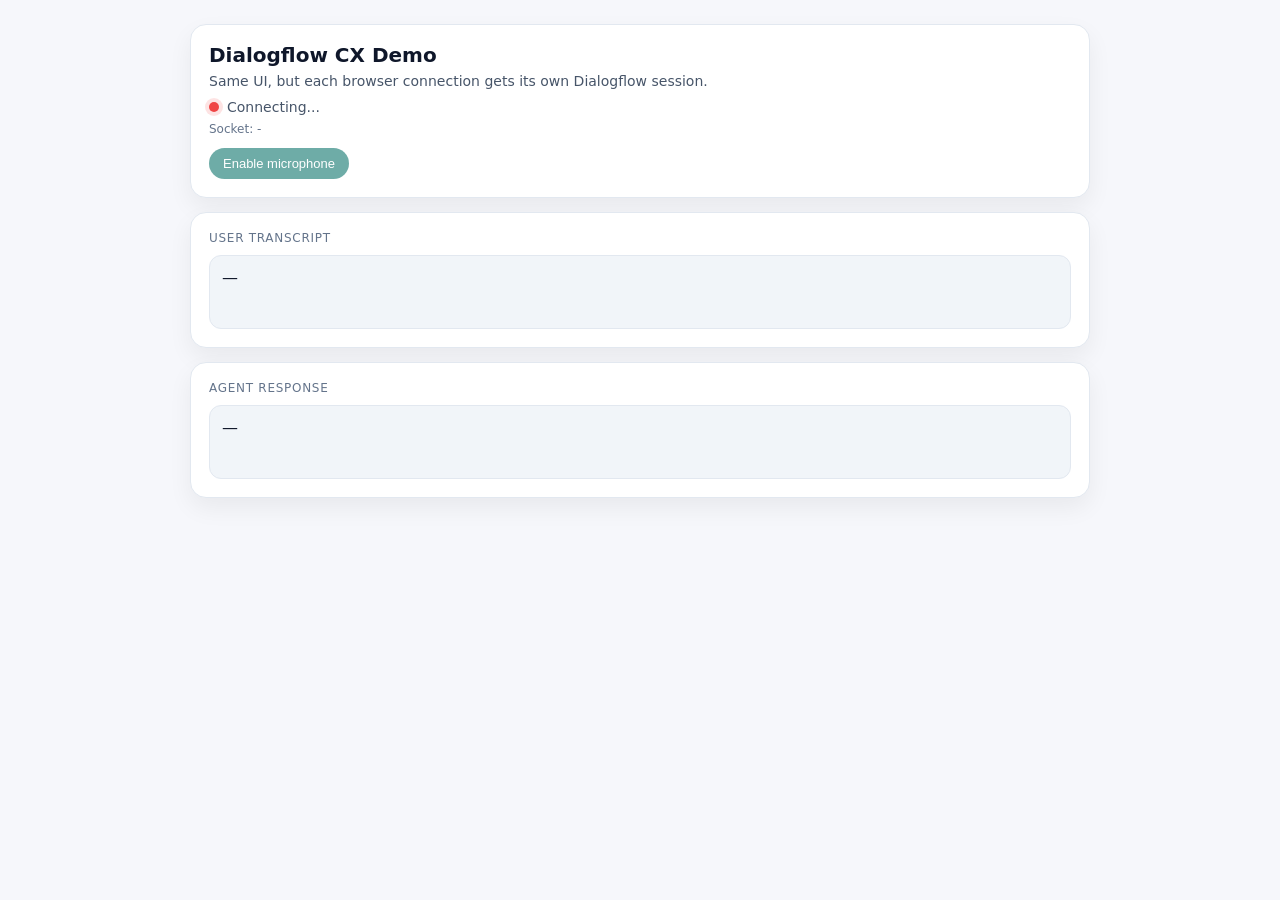
<file: demos/webserver/demo_multiuser_dialogflow/webfiles/index.html>
<!doctype html>
<html lang="en">
  <head>
    <meta charset="utf-8" />
    <meta name="viewport" content="width=device-width, initial-scale=1" />
    <title>Dialogflow CX Multi-user Demo</title>
    <style>
      :root { color-scheme: light; }
      body {
        font-family: system-ui, -apple-system, Segoe UI, Roboto, Arial, sans-serif;
        margin: 0;
        padding: 24px;
        background: #f6f7fb;
        color: #0f172a;
      }
      .wrap { max-width: 900px; margin: 0 auto; }
      .card {
        background: white;
        border: 1px solid #e2e8f0;
        border-radius: 16px;
        padding: 18px;
        box-shadow: 0 10px 25px rgba(2, 8, 23, 0.06);
        margin-bottom: 14px;
      }
      h1 { margin: 0 0 6px; font-size: 20px; }
      .muted { color: #475569; font-size: 14px; }
      .status {
        display: inline-flex;
        align-items: center;
        gap: 8px;
        font-size: 14px;
        color: #475569;
        margin-top: 10px;
      }
      .dot {
        width: 10px;
        height: 10px;
        border-radius: 999px;
        background: #ef4444;
        box-shadow: 0 0 0 4px rgba(239, 68, 68, 0.15);
      }
      .dot.ok {
        background: #22c55e;
        box-shadow: 0 0 0 4px rgba(34, 197, 94, 0.15);
      }
      .row { display: grid; gap: 10px; }
      .label { font-size: 12px; color: #64748b; text-transform: uppercase; letter-spacing: .06em; }
      .bubble {
        background: #f1f5f9;
        border: 1px solid #e2e8f0;
        border-radius: 12px;
        padding: 12px;
        min-height: 48px;
        white-space: pre-wrap;
        word-break: break-word;
      }
      .meta {
        margin-top: 6px;
        font-size: 12px;
        color: #64748b;
      }
      .controls {
        margin-top: 12px;
        display: flex;
        gap: 8px;
        align-items: center;
      }
      .btn {
        border-radius: 999px;
        border: none;
        padding: 8px 14px;
        font-size: 13px;
        font-weight: 500;
        cursor: pointer;
        display: inline-flex;
        align-items: center;
        gap: 6px;
      }
      .btn-mic {
        background: #0f766e;
        color: white;
      }
      .btn-mic.recording {
        background: #b91c1c;
      }
      .btn:disabled {
        opacity: 0.6;
        cursor: not-allowed;
      }
    </style>
  </head>
  <body>
    <div class="wrap">
      <div class="card">
        <h1>Dialogflow CX Demo</h1>
        <div class="muted">Same UI, but each browser connection gets its own Dialogflow session.</div>
        <div class="status">
          <span id="dot" class="dot"></span>
          <span id="connText">Connecting...</span>
        </div>
        <div id="meta" class="meta">Socket: -</div>
        <div class="controls">
          <button id="micButton" class="btn btn-mic" disabled>
            <span id="micLabel">Enable microphone</span>
          </button>
        </div>
      </div>

      <div class="card row">
        <div class="label">User transcript</div>
        <div id="transcript" class="bubble">—</div>
      </div>

      <div class="card row">
        <div class="label">Agent response</div>
        <div id="response" class="bubble">—</div>
      </div>
    </div>

    <script src="https://cdn.socket.io/4.7.5/socket.io.min.js" crossorigin="anonymous"></script>
    <script>
      const dot = document.getElementById("dot");
      const connText = document.getElementById("connText");
      const transcriptEl = document.getElementById("transcript");
      const responseEl = document.getElementById("response");
      const metaEl = document.getElementById("meta");
      const micButton = document.getElementById("micButton");
      const micLabel = document.getElementById("micLabel");

      let socketId = "";
      let audioContext = null;
      let mediaStream = null;
      let processor = null;
      let isRecording = false;

      function keyFor(base) {
        return socketId ? `${base}::${socketId}` : "";
      }

      function setConnected(isConnected) {
        dot.classList.toggle("ok", isConnected);
        connText.textContent = isConnected ? "Connected" : "Disconnected";
        micButton.disabled = !isConnected;
      }

      function setError(text) {
        dot.classList.remove("ok");
        connText.textContent = text;
      }

      function setTranscript(text) {
        transcriptEl.textContent = (text && String(text).trim()) ? String(text) : "—";
      }

      function setResponse(text) {
        responseEl.textContent = (text && String(text).trim()) ? String(text) : "—";
      }

      function handleWebInfo(payload) {
        if (!payload || typeof payload !== "object" || !payload.label || !socketId) return;
        if (payload.label === keyFor("user_transcript")) setTranscript(payload.message);
        if (payload.label === keyFor("agent_response")) setResponse(payload.message);
        if (payload.label === keyFor("turn_done") && isRecording) {
          stopRecording();
        }
      }

      function registerUser() {
        if (!socketId) return;
        socket.emit("sic/button_clicked", { type: "register_user", socket_id: socketId });
      }

      function unregisterUserKeepalive() {
        if (!socketId) return;
        fetch("/api/buttonClick", {
          method: "POST",
          headers: { "Content-Type": "application/json" },
          body: JSON.stringify({ type: "unregister_user", socket_id: socketId }),
          keepalive: true,
        }).catch(() => {});
      }

      function floatTo16BitPCM(float32Array) {
        const buffer = new ArrayBuffer(float32Array.length * 2);
        const view = new DataView(buffer);
        for (let i = 0; i < float32Array.length; i++) {
          let s = Math.max(-1, Math.min(1, float32Array[i]));
          view.setInt16(i * 2, s < 0 ? s * 0x8000 : s * 0x7fff, true);
        }
        return new Uint8Array(buffer);
      }

      async function startRecording() {
        if (!socketId || isRecording) return;
        socket.emit("sic/button_clicked", { type: "start_audio", socket_id: socketId });
        try {
          mediaStream = await navigator.mediaDevices.getUserMedia({ audio: true });
        } catch (err) {
          setError("Mic permission denied");
          return;
        }

        audioContext = new (window.AudioContext || window.webkitAudioContext)({
          sampleRate: 44100,
        });

        const source = audioContext.createMediaStreamSource(mediaStream);
        processor = audioContext.createScriptProcessor(4096, 1, 1);
        processor.onaudioprocess = (event) => {
          if (!isRecording) return;
          const input = event.inputBuffer.getChannelData(0);
          const pcm16 = floatTo16BitPCM(input);
          // Send as an array of bytes; backend will reassemble to bytes.
          socket.emit("sic/button_clicked", {
            type: "audio_chunk",
            socket_id: socketId,
            sample_rate: audioContext.sampleRate,
            audio: Array.from(pcm16),
          });
        };

        source.connect(processor);
        processor.connect(audioContext.destination);
        isRecording = true;
        connText.textContent = "Recording…";
        micButton.classList.add("recording");
        micLabel.textContent = "Stop microphone";
      }

      function stopRecording() {
        if (!isRecording) return;
        isRecording = false;

        if (processor) {
          try { processor.disconnect(); } catch (_) {}
          processor = null;
        }
        if (audioContext) {
          try { audioContext.close(); } catch (_) {}
          audioContext = null;
        }
        if (mediaStream) {
          mediaStream.getTracks().forEach((t) => t.stop());
          mediaStream = null;
        }

        if (socketId) {
          socket.emit("sic/button_clicked", { type: "stop_audio", socket_id: socketId });
        }
        connText.textContent = "Connected";
        micButton.classList.remove("recording");
        micLabel.textContent = "Start microphone";
      }

      const socket = io();
      socket.on("connect", () => {
        socketId = socket.id || "";
        metaEl.textContent = `Socket: ${socketId || "-"}`;
        setConnected(true);
        setTranscript("—");
        setResponse("(listening...)");
        registerUser();
      });
      socket.on("disconnect", () => setConnected(false));
      socket.on("connect_error", (err) => {
        const msg = (err && err.message) ? err.message : String(err || "connect_error");
        setError("Socket.IO connect_error: " + msg);
      });
      setConnected(false);

      socket.on("sic/webinfo", handleWebInfo);
      socket.on("sic/state", (p) => {
        if (!p || typeof p !== "object" || !p.webinfo || !socketId) return;
        const transcript = p.webinfo[keyFor("user_transcript")];
        const response = p.webinfo[keyFor("agent_response")];
        if (transcript != null) setTranscript(transcript);
        if (response != null) setResponse(response);
      });

      window.addEventListener("beforeunload", unregisterUserKeepalive);

      micButton.addEventListener("click", () => {
        if (!socketId) return;
        if (!isRecording) {
          startRecording();
        } else {
          stopRecording();
        }
      });
    </script>
  </body>
</html>
</file>
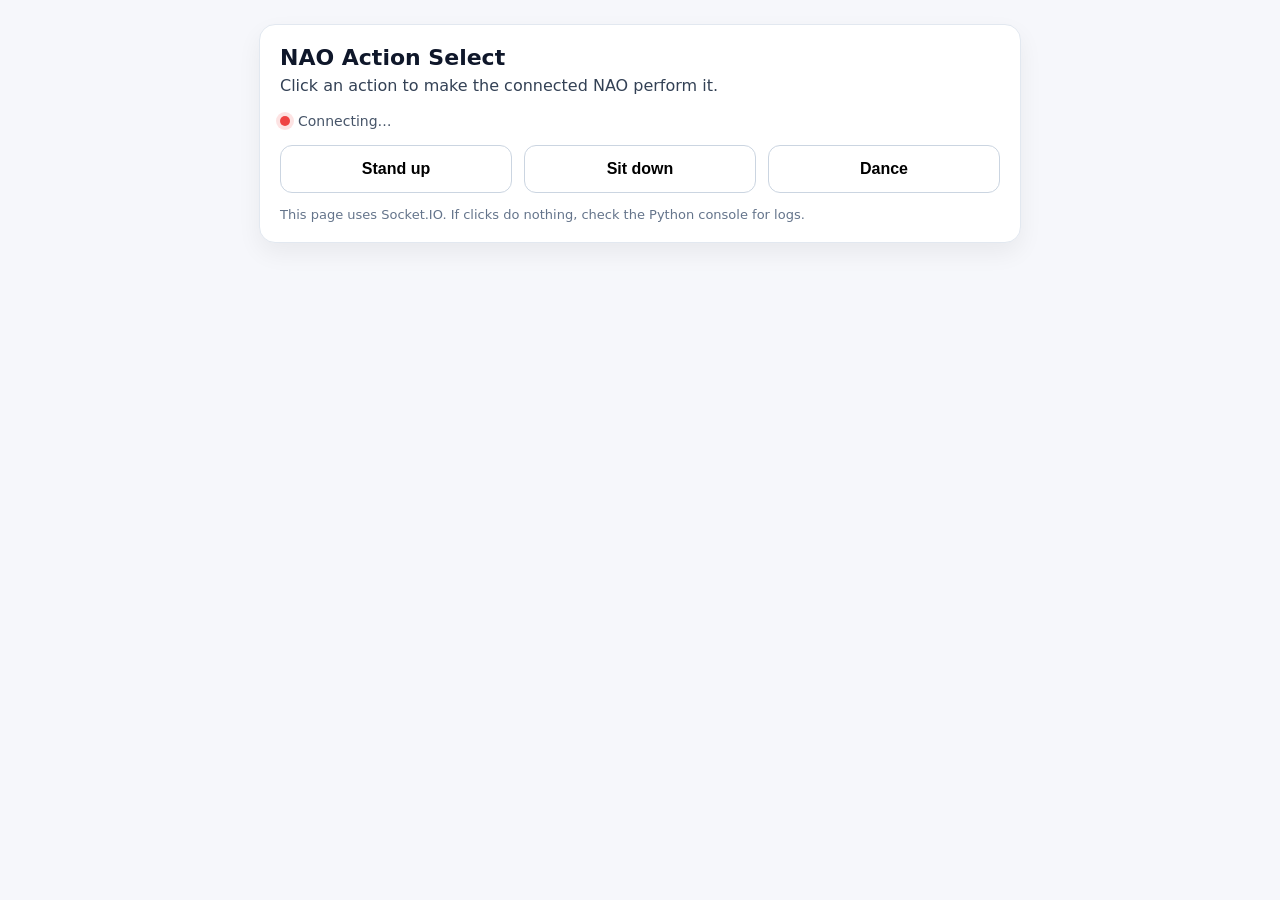
<file: demos/webserver/demo_nao_action_select/webfiles/index.html>
<!doctype html>
<html lang="en">
  <head>
    <!--
      NAO Action Select control panel.

      This UI sends simple "stand", "sit", "dance" commands over Socket.IO
      (`sic/button_clicked` events). The Python `NaoActionSelectDemo` receives
      those events and triggers the corresponding NAO motions.
    -->
    <meta charset="utf-8" />
    <meta name="viewport" content="width=device-width, initial-scale=1" />
    <title>NAO Action Select</title>
    <style>
      :root { color-scheme: light; }
      body {
        font-family: system-ui, -apple-system, Segoe UI, Roboto, Arial, sans-serif;
        margin: 0;
        padding: 24px;
        background: #f6f7fb;
        color: #0f172a;
      }
      .card {
        max-width: 720px;
        margin: 0 auto;
        background: white;
        border: 1px solid #e2e8f0;
        border-radius: 16px;
        padding: 20px;
        box-shadow: 0 10px 25px rgba(2, 8, 23, 0.06);
      }
      h1 { margin: 0 0 6px; font-size: 22px; }
      p { margin: 0 0 16px; color: #334155; }
      .status {
        display: inline-flex;
        align-items: center;
        gap: 8px;
        font-size: 14px;
        color: #475569;
        margin-bottom: 16px;
      }
      .dot {
        width: 10px;
        height: 10px;
        border-radius: 999px;
        background: #ef4444;
        box-shadow: 0 0 0 4px rgba(239, 68, 68, 0.15);
      }
      .dot.ok {
        background: #22c55e;
        box-shadow: 0 0 0 4px rgba(34, 197, 94, 0.15);
      }
      .grid {
        display: grid;
        grid-template-columns: repeat(3, minmax(0, 1fr));
        gap: 12px;
      }
      button {
        appearance: none;
        border: 1px solid #cbd5e1;
        border-radius: 12px;
        padding: 14px 12px;
        background: #ffffff;
        cursor: pointer;
        font-size: 16px;
        font-weight: 600;
        transition: transform 0.05s ease, box-shadow 0.15s ease, border-color 0.15s ease;
      }
      button:hover { border-color: #94a3b8; box-shadow: 0 10px 20px rgba(2, 8, 23, 0.08); }
      button:active { transform: translateY(1px); }
      button:disabled { opacity: 0.55; cursor: not-allowed; box-shadow: none; }
      .hint { margin-top: 14px; font-size: 13px; color: #64748b; }
      @media (max-width: 520px) { .grid { grid-template-columns: 1fr; } }
    </style>
  </head>
  <body>
    <div class="card">
      <h1>NAO Action Select</h1>
      <p>Click an action to make the connected NAO perform it.</p>
      <div class="status">
        <span id="dot" class="dot"></span>
        <span id="statusText">Connecting…</span>
      </div>

      <div class="grid">
        <button id="btn-stand" data-action="stand">Stand up</button>
        <button id="btn-sit" data-action="sit">Sit down</button>
        <button id="btn-dance" data-action="dance">Dance</button>
      </div>

      <div class="hint">
        This page uses Socket.IO. If clicks do nothing, check the Python console for logs.
      </div>
    </div>

    <script src="https://cdn.socket.io/4.7.5/socket.io.min.js" crossorigin="anonymous"></script>
    <script>
      const dot = document.getElementById("dot");
      const statusText = document.getElementById("statusText");
      const buttons = Array.from(document.querySelectorAll("button[data-action]"));

      function setConnected(isConnected) {
        dot.classList.toggle("ok", isConnected);
        statusText.textContent = isConnected ? "Connected" : "Disconnected";
        buttons.forEach(b => b.disabled = !isConnected);
      }

      const socket = io();
      socket.on("connect", () => setConnected(true));
      socket.on("disconnect", () => setConnected(false));
      setConnected(false);

      buttons.forEach((btn) => {
        btn.addEventListener("click", () => {
          const action = btn.dataset.action;
          socket.emit("sic/button_clicked", { action });
        });
      });
    </script>
  </body>
</html>
</file>
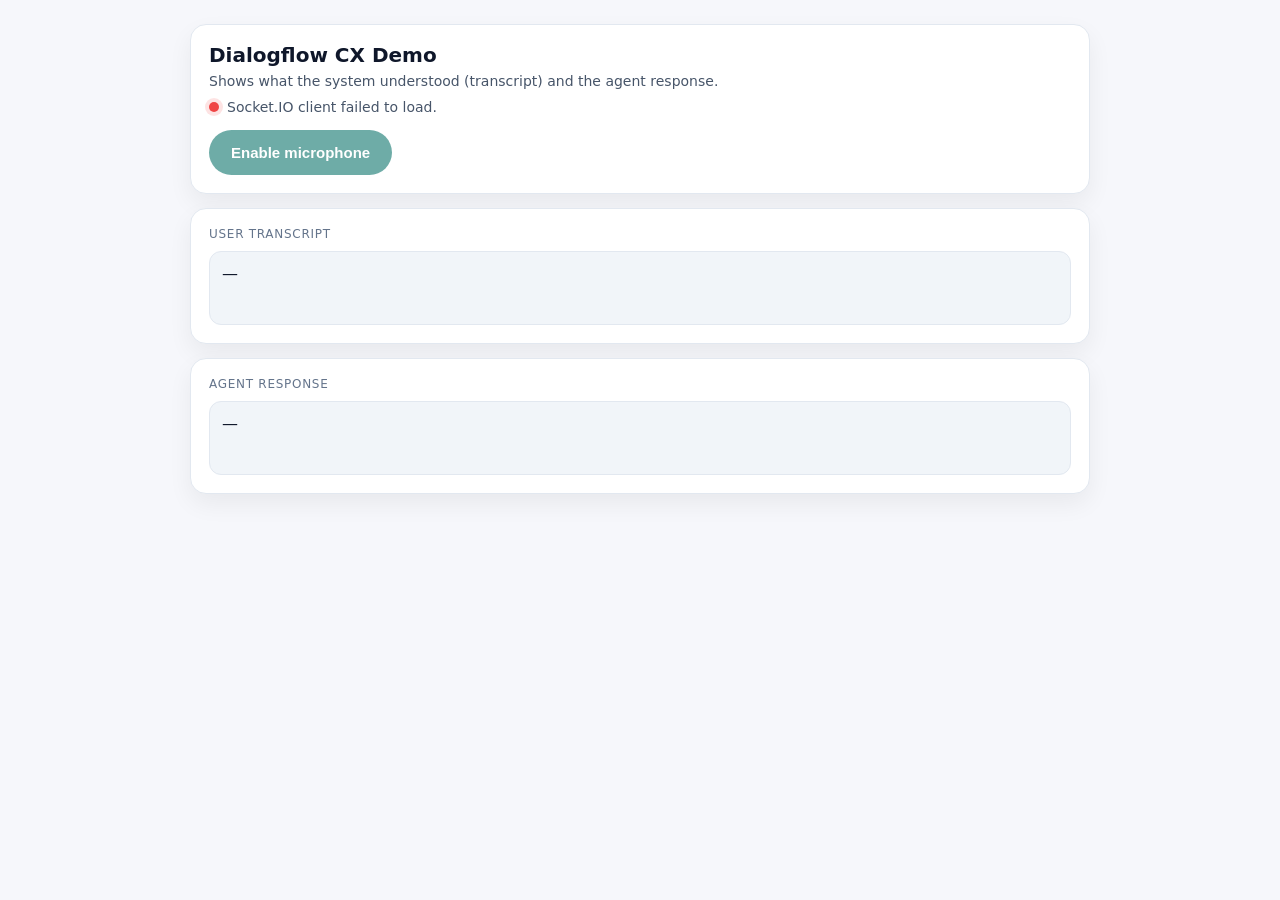
<file: demos/webserver/demo_simple_dialogflow/webfiles/index.html>
<!doctype html>
<html lang="en">
  <head>
    <!--
      Dialogflow CX single-user web demo.

      This page connects to the SIC webserver via Socket.IO, streams microphone
      audio to the backend, and visualises both the recognised transcript and
      the agent's reply. The Python `DialogflowCXWebDemo` application is
      responsible for running the Dialogflow turn-taking logic.
    -->
    <meta charset="utf-8" />
    <meta name="viewport" content="width=device-width, initial-scale=1" />
    <title>Dialogflow CX Demo</title>
    <style>
      :root { color-scheme: light; }
      body {
        font-family: system-ui, -apple-system, Segoe UI, Roboto, Arial, sans-serif;
        margin: 0;
        padding: 24px;
        background: #f6f7fb;
        color: #0f172a;
      }
      .wrap { max-width: 900px; margin: 0 auto; }
      .card {
        background: white;
        border: 1px solid #e2e8f0;
        border-radius: 16px;
        padding: 18px;
        box-shadow: 0 10px 25px rgba(2, 8, 23, 0.06);
        margin-bottom: 14px;
      }
      h1 { margin: 0 0 6px; font-size: 20px; }
      .muted { color: #475569; font-size: 14px; }
      .status {
        display: inline-flex;
        align-items: center;
        gap: 8px;
        font-size: 14px;
        color: #475569;
        margin-top: 10px;
      }
      .dot {
        width: 10px;
        height: 10px;
        border-radius: 999px;
        background: #ef4444;
        box-shadow: 0 0 0 4px rgba(239, 68, 68, 0.15);
      }
      .dot.ok {
        background: #22c55e;
        box-shadow: 0 0 0 4px rgba(34, 197, 94, 0.15);
      }
      .row { display: grid; gap: 10px; }
      .label { font-size: 12px; color: #64748b; text-transform: uppercase; letter-spacing: .06em; }
      .bubble {
        background: #f1f5f9;
        border: 1px solid #e2e8f0;
        border-radius: 12px;
        padding: 12px;
        min-height: 48px;
        white-space: pre-wrap;
        word-break: break-word;
      }
      .controls {
        margin-top: 14px;
        display: flex;
        align-items: center;
      }
      .btn {
        border-radius: 999px;
        border: none;
        padding: 14px 22px;
        font-size: 15px;
        font-weight: 600;
        cursor: pointer;
        display: inline-flex;
        align-items: center;
        gap: 8px;
      }
      .btn-mic {
        background: #0f766e;
        color: #ffffff;
      }
      .btn-mic.recording {
        background: #b91c1c;
        transform: translateY(1px);
      }
      .btn:disabled {
        opacity: 0.6;
        cursor: not-allowed;
      }
    </style>
  </head>
  <body>
    <div class="wrap">
      <div class="card">
        <h1>Dialogflow CX Demo</h1>
        <div class="muted">Shows what the system understood (transcript) and the agent response.</div>
        <div class="status">
          <span id="dot" class="dot"></span>
          <span id="connText">Connecting…</span>
        </div>
        <div class="controls">
          <button id="micButton" class="btn btn-mic" disabled>
            <span id="micLabel">Enable microphone</span>
          </button>
        </div>
      </div>

      <div class="card row">
        <div class="label">User transcript</div>
        <div id="transcript" class="bubble">—</div>
      </div>

      <div class="card row">
        <div class="label">Agent response</div>
        <div id="response" class="bubble">—</div>
      </div>
    </div>

    <script src="https://cdn.socket.io/4.7.5/socket.io.min.js" crossorigin="anonymous"></script>
    <script>
      const dot = document.getElementById("dot");
      const connText = document.getElementById("connText");
      const transcriptEl = document.getElementById("transcript");
      const responseEl = document.getElementById("response");
      const micButton = document.getElementById("micButton");
      const micLabel = document.getElementById("micLabel");

      let audioContext = null;
      let mediaStream = null;
      let processor = null;
      let isRecording = false;

      function setConnected(isConnected) {
        dot.classList.toggle("ok", isConnected);
        connText.textContent = isConnected ? "Connected" : "Disconnected";
        micButton.disabled = !isConnected;
      }

      function setError(text) {
        dot.classList.remove("ok");
        connText.textContent = text;
      }

      function setTranscript(text) {
        transcriptEl.textContent = (text && String(text).trim()) ? String(text) : "—";
      }

      function setResponse(text) {
        responseEl.textContent = (text && String(text).trim()) ? String(text) : "—";
      }

      function floatTo16BitPCM(float32Array) {
        const buffer = new ArrayBuffer(float32Array.length * 2);
        const view = new DataView(buffer);
        for (let i = 0; i < float32Array.length; i++) {
          let s = Math.max(-1, Math.min(1, float32Array[i]));
          view.setInt16(i * 2, s < 0 ? s * 0x8000 : s * 0x7fff, true);
        }
        return new Uint8Array(buffer);
      }

      async function startRecording(socket) {
        if (isRecording) return;
        socket.emit("sic/button_clicked", { type: "start_audio" });
        try {
          mediaStream = await navigator.mediaDevices.getUserMedia({ audio: true });
        } catch (err) {
          setError("Mic permission denied");
          return;
        }

        audioContext = new (window.AudioContext || window.webkitAudioContext)({
          sampleRate: 44100,
        });

        const source = audioContext.createMediaStreamSource(mediaStream);
        processor = audioContext.createScriptProcessor(4096, 1, 1);
        processor.onaudioprocess = (event) => {
          if (!isRecording) return;
          const input = event.inputBuffer.getChannelData(0);
          const pcm16 = floatTo16BitPCM(input);
          socket.emit("sic/button_clicked", {
            type: "audio_chunk",
            sample_rate: audioContext.sampleRate,
            audio: Array.from(pcm16),
          });
        };

        source.connect(processor);
        processor.connect(audioContext.destination);
        isRecording = true;
        connText.textContent = "Recording…";
        micButton.classList.add("recording");
        micLabel.textContent = "Stop microphone";
      }

      function stopRecording(socket) {
        if (!isRecording) return;
        isRecording = false;

        if (processor) {
          try { processor.disconnect(); } catch (_) {}
          processor = null;
        }
        if (audioContext) {
          try { audioContext.close(); } catch (_) {}
          audioContext = null;
        }
        if (mediaStream) {
          mediaStream.getTracks().forEach((t) => t.stop());
          mediaStream = null;
        }

        socket.emit("sic/button_clicked", { type: "stop_audio" });
        connText.textContent = "Connected";
        micButton.classList.remove("recording");
        micLabel.textContent = "Start microphone";
      }

      function startSocket() {
        if (typeof window.io !== "function") {
          setError("Socket.IO client failed to load.");
          return;
        }

        const socket = io();
        socket.on("connect", () => setConnected(true));
        socket.on("disconnect", () => setConnected(false));
        socket.on("connect_error", (err) => {
          const msg = (err && err.message) ? err.message : String(err || "connect_error");
          setError("Socket.IO connect_error: " + msg);
        });
        setConnected(false);

        socket.on("sic/state", (p) => {
          if (!p || typeof p !== "object") return;
          if (p.transcript != null) setTranscript(p.transcript);
          if (p.webinfo && typeof p.webinfo === "object") {
            if (p.webinfo.agent_response != null) setResponse(p.webinfo.agent_response);
          }
        });

        socket.on("sic/transcript", (p) => {
          if (p && typeof p === "object" && "transcript" in p) setTranscript(p.transcript);
        });

        socket.on("sic/webinfo", (p) => {
          if (!p || typeof p !== "object") return;
          if (p.label === "agent_response") setResponse(p.message);
          if (p.label === "turn_done" && isRecording) {
            stopRecording(socket);
          }
        });

        micButton.addEventListener("click", () => {
          if (!isRecording) {
            startRecording(socket);
          } else {
            stopRecording(socket);
          }
        });
      }

      window.addEventListener("load", () => {
        startSocket();
        // If connect never happens and no error fired, show a hint.
        setTimeout(() => {
          if (connText.textContent === "Connecting…") {
            setError("Still connecting… (check browser console + server Engine.IO logs)");
          }
        }, 2500);
      });
    </script>
  </body>
</html>
</file>
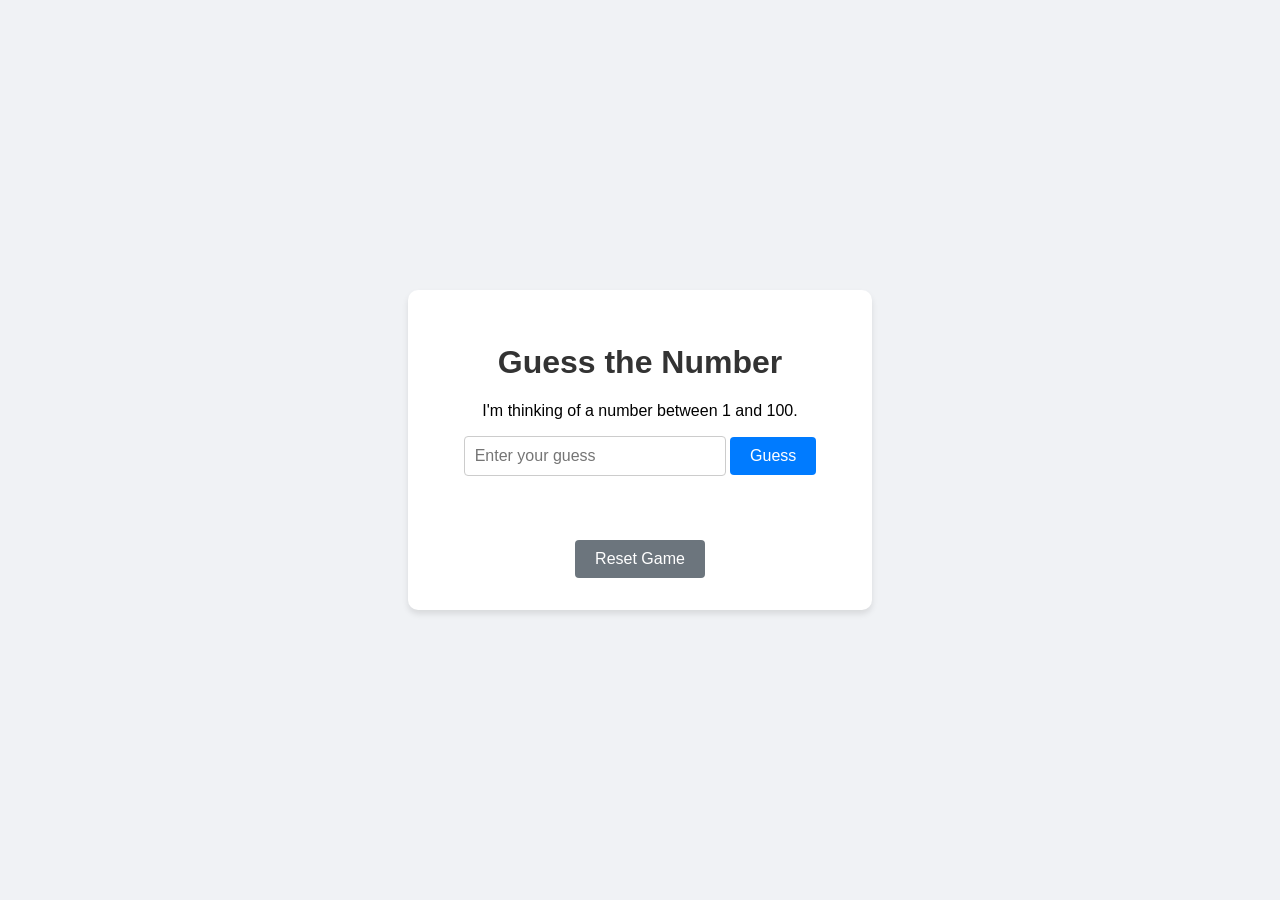
<file: demos/webserver/demo_simple_webgame/webfiles/index.html>
<!DOCTYPE html>
<html lang="en">
<head>
    <!--
      "Guess the Number" desktop web game.

      This file contains all game logic in vanilla HTML/JS/CSS. The Python
      `WebserverDemo` simply serves this file via the SIC webserver and opens
      it in the default browser.
    -->
    <meta charset="UTF-8">
    <meta name="viewport" content="width=device-width, initial-scale=1.0">
    <title>Guess the Number Game</title>
    <style>
        body {
            font-family: 'Arial', sans-serif;
            display: flex;
            justify-content: center;
            align-items: center;
            height: 100vh;
            background-color: #f0f2f5;
            margin: 0;
        }
        .container {
            background-color: white;
            padding: 2rem;
            border-radius: 10px;
            box-shadow: 0 4px 6px rgba(0, 0, 0, 0.1);
            text-align: center;
            max-width: 400px;
            width: 100%;
        }
        h1 { color: #333; }
        input[type="number"] {
            padding: 10px;
            font-size: 16px;
            width: 60%;
            margin-bottom: 10px;
            border: 1px solid #ccc;
            border-radius: 4px;
        }
        button {
            padding: 10px 20px;
            font-size: 16px;
            background-color: #007bff;
            color: white;
            border: none;
            border-radius: 4px;
            cursor: pointer;
            transition: background-color 0.3s;
        }
        button:hover { background-color: #0056b3; }
        .message { margin-top: 20px; font-weight: bold; min-height: 24px; }
        .success { color: green; }
        .error { color: red; }
        .hint { color: orange; }
    </style>
</head>
<body>

<div class="container">
    <h1>Guess the Number</h1>
    <p>I'm thinking of a number between 1 and 100.</p>
    
    <input type="number" id="guessInput" placeholder="Enter your guess" min="1" max="100">
    <button onclick="checkGuess()">Guess</button>
    
    <div id="message" class="message"></div>
    <button onclick="resetGame()" style="margin-top: 10px; background-color: #6c757d;">Reset Game</button>
</div>

<script>
    let randomNumber = Math.floor(Math.random() * 100) + 1;
    let attempts = 0;

    function checkGuess() {
        const userGuess = Number(document.getElementById('guessInput').value);
        const messageEl = document.getElementById('message');
        attempts++;

        if (!userGuess) {
            messageEl.textContent = "Please enter a number!";
            messageEl.className = "message error";
            return;
        }

        if (userGuess === randomNumber) {
            messageEl.textContent = `🎉 Correct! You won in ${attempts} attempts!`;
            messageEl.className = "message success";
        } else if (userGuess > randomNumber) {
            messageEl.textContent = "📉 Too high! Try again.";
            messageEl.className = "message hint";
        } else {
            messageEl.textContent = "📈 Too low! Try again.";
            messageEl.className = "message hint";
        }
    }

    function resetGame() {
        randomNumber = Math.floor(Math.random() * 100) + 1;
        attempts = 0;
        document.getElementById('guessInput').value = '';
        document.getElementById('message').textContent = '';
        document.getElementById('message').className = 'message';
    }
</script>

</body>
</html>
</file>
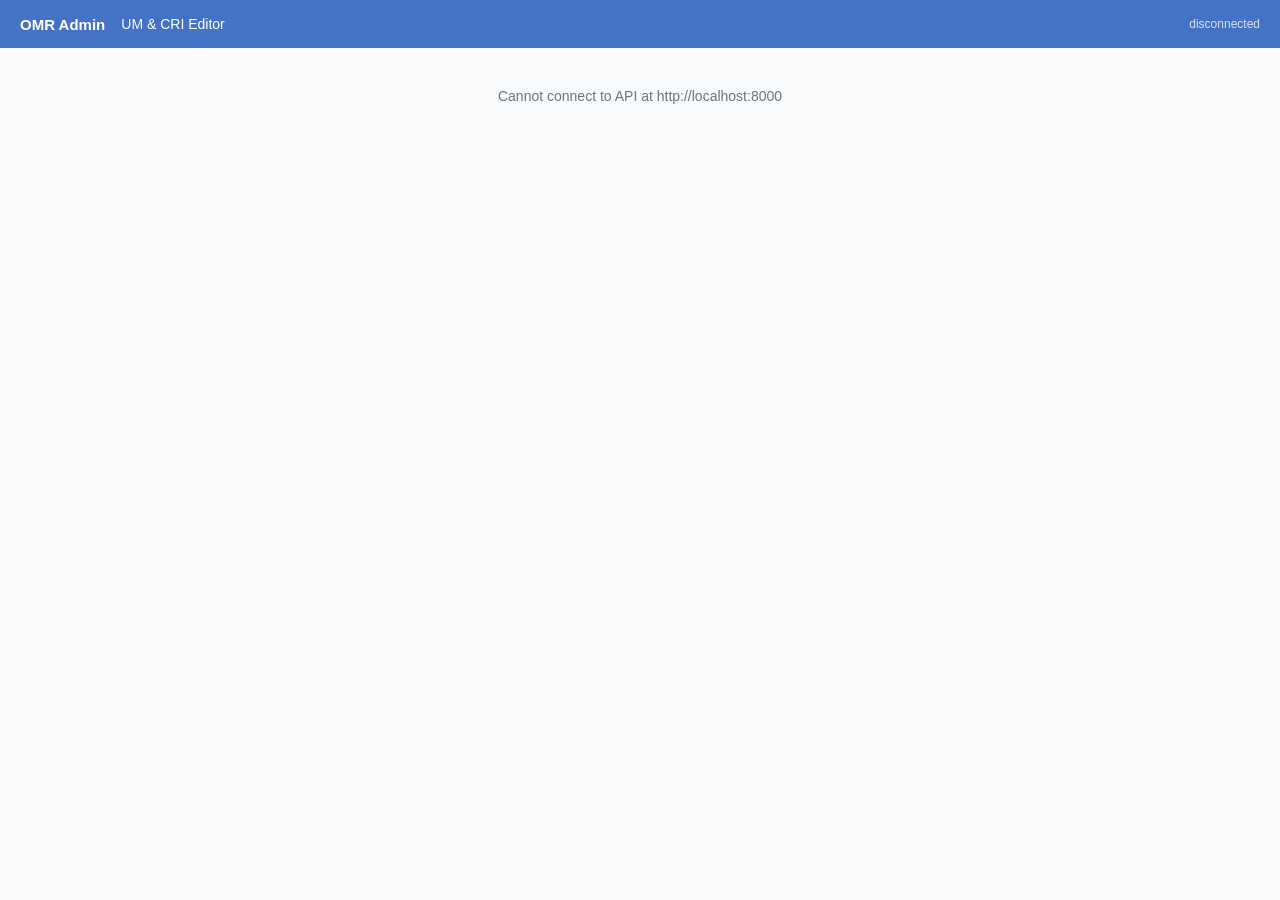
<file: OM_Ontology_Database/admin.html>
<!DOCTYPE html>
<html lang="en">
<head>
<meta charset="UTF-8">
<meta name="viewport" content="width=device-width, initial-scale=1.0">
<title>OMR Admin — UM & CRI Editor</title>
<style>
  :root {
    --bg:#f8f9fa; --surface:#fff; --border:#dee2e6; --text:#212529;
    --muted:#6c757d; --accent:#4472c4; --red:#c0504d; --green:#9bbb59;
    --amber:#f0ad4e; --hover:#e9ecef; --radius:6px;
    --shadow:0 1px 3px rgba(0,0,0,.08);
  }
  *{box-sizing:border-box;margin:0;padding:0}
  body{font-family:-apple-system,'Segoe UI',Arial,sans-serif;background:var(--bg);color:var(--text);font-size:14px}

  /* Topbar */
  .topbar{background:var(--accent);color:#fff;display:flex;align-items:center;padding:0 20px;height:48px;gap:16px}
  .topbar h1{font-size:15px;font-weight:600}
  .topbar .status{margin-left:auto;font-size:12px;opacity:.8}

  /* Landing */
  .landing{max-width:500px;margin:80px auto;text-align:center}
  .landing h2{margin-bottom:24px;font-size:20px}
  .landing select,.landing input{padding:10px 14px;font-size:14px;border:1px solid var(--border);border-radius:var(--radius);width:100%;margin-bottom:12px}
  .landing .btn-group{display:flex;gap:12px;margin-top:16px}
  .landing .btn-group .btn{flex:1;padding:14px;font-size:14px}

  /* Layout */
  .app-layout{display:grid;grid-template-columns:200px 1fr;height:calc(100vh - 48px)}
  .sidebar{background:var(--surface);border-right:1px solid var(--border);overflow-y:auto;padding:8px 0}
  .sidebar .item{padding:8px 14px;cursor:pointer;font-size:13px;border-left:3px solid transparent}
  .sidebar .item:hover{background:var(--hover)}
  .sidebar .item.active{border-left-color:var(--accent);background:#e8f0fe;font-weight:600}
  .sidebar .section-hd{padding:10px 14px 4px;font-size:11px;color:var(--muted);text-transform:uppercase;letter-spacing:.5px}
  .main-panel{overflow-y:auto;padding:20px}

  /* Provenance bar */
  .prov-bar{display:flex;gap:12px;align-items:center;margin-bottom:16px;padding:10px 14px;background:#f0f4f8;border-radius:var(--radius);border:1px solid var(--border)}
  .prov-bar label{font-size:12px;color:var(--muted);font-weight:500}
  .prov-bar input{padding:4px 8px;border:1px solid var(--border);border-radius:4px;font-size:13px;width:180px}

  /* Tabs */
  .tabs{display:flex;gap:0;border-bottom:2px solid var(--border);margin-bottom:16px}
  .tab{padding:8px 18px;cursor:pointer;font-size:13px;font-weight:500;color:var(--muted);border-bottom:2px solid transparent;margin-bottom:-2px}
  .tab:hover{color:var(--text)} .tab.active{border-bottom-color:var(--accent);color:var(--accent)}
  .tab-content{display:none} .tab-content.active{display:block}

  /* Table */
  table{width:100%;border-collapse:collapse;background:var(--surface);border-radius:var(--radius);overflow:hidden;box-shadow:var(--shadow);margin-bottom:16px}
  th{background:#f5f6f8;text-align:left;padding:8px 12px;font-size:11px;color:var(--muted);text-transform:uppercase;letter-spacing:.5px;border-bottom:1px solid var(--border)}
  td{padding:6px 12px;border-bottom:1px solid #f0f0f0;vertical-align:top}
  tr:hover td{background:#fafbfc}
  .field-name{font-weight:500;font-size:13px;min-width:140px}
  .field-cat{font-size:11px;color:var(--muted)}
  .section-label{font-size:11px;color:var(--muted);text-transform:uppercase;letter-spacing:1px;padding:12px 0 4px;border-bottom:1px solid var(--border);margin-top:12px}

  /* Inline edit */
  .val-input{padding:4px 8px;border:1px solid var(--border);border-radius:4px;font-size:13px;width:100%}
  .val-input:focus{outline:none;border-color:var(--accent);box-shadow:0 0 0 2px rgba(68,114,196,.15)}

  /* Node tags */
  .node-values{display:flex;flex-wrap:wrap;gap:6px;margin-bottom:6px}
  .node-tag{display:inline-flex;align-items:center;gap:4px;background:#e8f0fe;padding:3px 10px;border-radius:12px;font-size:12px}
  .node-tag .extra{color:var(--muted);font-style:italic}
  .node-tag .rm{cursor:pointer;color:var(--red);font-weight:bold;margin-left:2px;font-size:14px}
  .node-tag .rm:hover{color:#8b0000}

  /* Pet add */
  .add-row{display:flex;gap:6px;align-items:center}
  .add-row input{padding:4px 8px;border:1px solid var(--border);border-radius:4px;font-size:13px}
  .add-row input.main-val{flex:2} .add-row input.extra-val{flex:2}

  /* Buttons */
  .btn{padding:6px 14px;border:none;border-radius:var(--radius);font-size:12px;cursor:pointer;font-weight:500}
  .btn-primary{background:var(--accent);color:#fff} .btn-primary:hover{background:#3a63aa}
  .btn-danger{background:var(--red);color:#fff} .btn-danger:hover{background:#a33f3d}
  .btn-outline{background:transparent;border:1px solid var(--border);color:var(--text)} .btn-outline:hover{background:var(--hover)}
  .btn-sm{padding:3px 8px;font-size:11px}
  .btn-green{background:var(--green);color:#fff}

  /* Utterance */
  .utt-text{width:100%;min-height:55px;padding:8px;border:1px solid var(--border);border-radius:var(--radius);font-family:inherit;font-size:13px;resize:vertical}
  .utt-text:focus{outline:none;border-color:var(--accent)}

  /* Mistake row */
  .mistake-val{padding:4px 8px;border:1px solid var(--border);border-radius:4px;font-size:13px;width:160px}

  /* Toast */
  .toast{position:fixed;bottom:20px;right:20px;padding:10px 20px;border-radius:var(--radius);color:#fff;font-size:13px;z-index:1000;animation:fadeIn .2s}
  .toast.ok{background:var(--green)} .toast.err{background:var(--red)}
  @keyframes fadeIn{from{opacity:0;transform:translateY(10px)}}

  /* History */
  .history-table td{font-size:13px}
  .history-table .old{color:var(--red);text-decoration:line-through}
  .history-table .new{color:var(--green);font-weight:500}
  .history-table .meta{color:var(--muted);font-size:12px}

  .empty{text-align:center;padding:40px;color:var(--muted)}
  .back-btn{margin-bottom:16px;cursor:pointer;color:var(--accent);font-size:13px}
  .back-btn:hover{text-decoration:underline}
</style>
</head>
<body>

<div class="topbar">
  <h1>OMR Admin</h1>
  <span>UM & CRI Editor</span>
  <span class="status" id="apiStatus">connecting...</span>
</div>

<div id="app"></div>

<script>
const API = 'http://localhost:8000';
let schema = null;

// ── Helpers ──────────────────────────────────────────────────────────────
async function api(method, path, body) {
  const opts = { method, headers: {'Content-Type':'application/json'} };
  if (body) opts.body = JSON.stringify(body);
  const r = await fetch(API + path, opts);
  if (!r.ok) throw new Error(`${r.status}: ${(await r.text()).slice(0,200)}`);
  return r.json();
}
function toast(msg, ok=true) {
  const el = document.createElement('div');
  el.className = `toast ${ok?'ok':'err'}`;
  el.textContent = msg;
  document.body.appendChild(el);
  setTimeout(()=>el.remove(), 3000);
}
function esc(s) { return String(s).replace(/&/g,'&amp;').replace(/</g,'&lt;').replace(/>/g,'&gt;').replace(/"/g,'&quot;'); }
function getSource() { return document.getElementById('srcInput')?.value || 'admin_gui'; }
function getSession() { return document.getElementById('sessInput')?.value || 'admin'; }

// ── Init ─────────────────────────────────────────────────────────────────
async function init() {
  try {
    const h = await api('GET','/');
    document.getElementById('apiStatus').textContent = 'connected';
    schema = (await api('GET','/api/schema')).data;
    showLanding();
  } catch(e) {
    document.getElementById('apiStatus').textContent = 'disconnected';
    document.getElementById('app').innerHTML = '<div class="empty">Cannot connect to API at '+API+'</div>';
  }
}

// ── Landing page ─────────────────────────────────────────────────────────
async function showLanding() {
  const children = (await api('GET','/api/um/')).data.children;
  document.getElementById('app').innerHTML = `
    <div class="landing">
      <h2>OMR Admin</h2>
      <select id="childSelect">
        <option value="">Select a child...</option>
        ${children.map(c=>`<option value="${esc(c)}">${esc(c)}</option>`).join('')}
      </select>
      <div class="btn-group">
        <button class="btn btn-primary" onclick="openEditor()">View & Edit Values</button>
        <button class="btn btn-outline" onclick="openHistory()">View History</button>
      </div>
    </div>`;
}

function getSelectedChild() {
  const sel = document.getElementById('childSelect');
  if (!sel || !sel.value) { toast('Select a child first','err'); return null; }
  return sel.value;
}
function openEditor() { const c = getSelectedChild(); if(c) showEditor(c); }
function openHistory() { const c = getSelectedChild(); if(c) showHistoryView(c); }

// ── Editor view ──────────────────────────────────────────────────────────
async function showEditor(childId) {
  const profile = (await api('GET',`/api/um/${childId}`)).data.profile;
  let scenario = null;
  try { scenario = (await api('GET',`/api/um/${childId}/scenario`)).data.scenario; } catch{}

  document.getElementById('app').innerHTML = `
    <div class="app-layout">
      <div class="sidebar" id="sidebar"></div>
      <div class="main-panel">
        <div class="back-btn" onclick="showLanding()">← Back to child selection</div>
        <h2 style="margin-bottom:8px">Child: ${esc(childId)}</h2>
        <div class="prov-bar">
          <label>Source:</label><input id="srcInput" value="manual_cleaning" placeholder="source">
          <label>Session:</label><input id="sessInput" value="manual_cleaning" placeholder="session_id">
        </div>
        <div class="tabs">
          <div class="tab active" onclick="switchTab(this,'tab-um')">UM Fields</div>
          <div class="tab" onclick="switchTab(this,'tab-mistakes')" style="color:var(--red)">Mistakes</div>
          <div class="tab" onclick="switchTab(this,'tab-utts')" style="color:var(--green)">Utterances</div>
        </div>
        <div id="tab-um" class="tab-content active"></div>
        <div id="tab-mistakes" class="tab-content"></div>
        <div id="tab-utts" class="tab-content"></div>
      </div>
    </div>`;

  buildSidebar(childId, profile);
  renderUM(childId, profile);
  renderMistakes(childId, scenario);
  renderUtterances(childId, scenario);
}

function switchTab(el, tabId) {
  el.parentElement.querySelectorAll('.tab').forEach(t=>t.classList.remove('active'));
  el.classList.add('active');
  document.querySelectorAll('.tab-content').forEach(t=>t.classList.remove('active'));
  document.getElementById(tabId).classList.add('active');
}

function buildSidebar(childId, profile) {
  const sb = document.getElementById('sidebar');
  let html = '<div class="section-hd">Categories</div>';
  for (const [cat, label] of Object.entries(schema.categories)) {
    html += `<div class="item" onclick="scrollToCat('${cat}')">${label}</div>`;
  }
  html += '<div class="section-hd" style="margin-top:12px">Actions</div>';
  html += `<div class="item" onclick="openHistory('${esc(childId)}')">View History</div>`;
  sb.innerHTML = html;
}

function scrollToCat(cat) {
  const el = document.getElementById('cat-'+cat);
  if (el) el.scrollIntoView({behavior:'smooth', block:'start'});
}

// ── Render UM ────────────────────────────────────────────────────────────
function renderUM(childId, profile) {
  const c = document.getElementById('tab-um');
  const fields = schema.fields;
  const byCategory = {};
  for (const [fn, fd] of Object.entries(fields)) {
    const cat = fd.category||'other';
    (byCategory[cat] = byCategory[cat]||[]).push({fn,fd});
  }

  let html = '';
  for (const [cat, items] of Object.entries(byCategory)) {
    const label = schema.categories[cat]||cat;
    html += `<div id="cat-${cat}" class="section-label">${label}</div><table>`;

    for (const {fn,fd} of items) {
      if (fd.storage === 'scalar') {
        const val = profile.scalars?.[fn]?.value || '';
        html += `<tr><td class="field-name">${fn}<br><span class="field-cat">${fd.type}${fd.allowed_values?' — '+fd.allowed_values.join(', '):''}</span></td>
          <td><div style="display:flex;gap:6px;align-items:center">
            <input class="val-input" id="scalar-${fn}" value="${esc(val)}" style="flex:1">
            <button class="btn btn-primary btn-sm" onclick="saveScalar('${childId}','${fn}')">Save</button>
            <button class="btn btn-danger btn-sm" onclick="deleteField('${childId}','${fn}')">Del</button>
          </div></td></tr>`;
      } else {
        const nodes = profile.nodes?.[fn] || [];
        const hasPetName = fd.extra_node_props?.includes('petName');
        html += `<tr><td class="field-name">${fn}<br><span class="field-cat">${fd.multi_value?'multi':'single'} node${hasPetName?' + petName':''}</span></td><td>`;

        // Current values
        html += '<div class="node-values">';
        for (const n of nodes) {
          const extras = Object.entries(n.extra_props||{}).map(([k,v])=>`<span class="extra">(${k}: ${v})</span>`).join(' ');
          html += `<span class="node-tag">${esc(n.value)} ${extras}
            <span class="rm" onclick="removeNode('${childId}','${fn}','${esc(n.value)}')">&times;</span></span>`;
        }
        html += '</div>';

        // Add row
        if (hasPetName) {
          html += `<div class="add-row">
            <input class="main-val" id="add-${fn}" placeholder="Type (e.g. Hond)">
            <input class="extra-val" id="add-${fn}-petName" placeholder="Name (e.g. Buddy)">
            <button class="btn btn-outline btn-sm" onclick="addPet('${childId}','${fn}')">+</button></div>`;
        } else {
          html += `<div class="add-row">
            <input class="main-val" id="add-${fn}" placeholder="Add value..." onkeydown="if(event.key==='Enter')addNode('${childId}','${fn}')">
            <button class="btn btn-outline btn-sm" onclick="addNode('${childId}','${fn}')">+</button></div>`;
        }
        html += '</td></tr>';
      }
    }
    html += '</table>';
  }
  c.innerHTML = html;
}

async function saveScalar(cid, fn) {
  const val = document.getElementById('scalar-'+fn).value.trim();
  if (!val) return;
  try {
    await api('POST',`/api/um/${cid}/fields`, {fields:{[fn]:val}, source:getSource(), session_id:getSession()});
    toast(`${fn} saved`);
  } catch(e) { toast(e.message, false); }
}

async function addNode(cid, fn) {
  const input = document.getElementById('add-'+fn);
  const val = input.value.trim(); if (!val) return;
  try {
    await api('POST',`/api/um/${cid}/fields`, {fields:{[fn]:val}, source:getSource(), session_id:getSession()});
    input.value=''; toast(`Added ${val}`);
    refreshEditor(cid);
  } catch(e) { toast(e.message, false); }
}

async function addPet(cid, fn) {
  const typeInput = document.getElementById('add-'+fn);
  const nameInput = document.getElementById('add-'+fn+'-petName');
  const type = typeInput.value.trim(); if (!type) return;
  const name = nameInput.value.trim();
  const extra = name ? {petName: name} : {};
  try {
    await api('POST',`/api/um/${cid}/fields`, {fields:{[fn]:type}, extra_props:extra, source:getSource(), session_id:getSession()});
    typeInput.value=''; nameInput.value='';
    toast(`Added pet ${type}${name?' ('+name+')':''}`);
    refreshEditor(cid);
  } catch(e) { toast(e.message, false); }
}

async function removeNode(cid, fn, val) {
  if (!confirm(`Remove "${val}" from ${fn}?`)) return;
  try {
    await api('DELETE',`/api/um/${cid}/field/${fn}/value/${encodeURIComponent(val)}`);
    toast(`Removed ${val}`); refreshEditor(cid);
  } catch(e) { toast(e.message, false); }
}

async function deleteField(cid, fn) {
  if (!confirm(`Delete field ${fn}?`)) return;
  try {
    await api('DELETE',`/api/um/${cid}/field/${fn}`);
    toast(`${fn} deleted`); refreshEditor(cid);
  } catch(e) { toast(e.message, false); }
}

async function refreshEditor(cid) {
  const profile = (await api('GET',`/api/um/${cid}`)).data.profile;
  renderUM(cid, profile);
}

// ── Render Mistakes ──────────────────────────────────────────────────────
function renderMistakes(cid, scenario) {
  const c = document.getElementById('tab-mistakes');
  if (!scenario) {
    c.innerHTML = '<div class="empty">No CRI scenario. Import via load_scenarios.py.</div>';
    return;
  }
  const mistakes = scenario.mistakes||[];
  let html = '<table><tr><th>ID</th><th>Target Field</th><th>Wrong Value</th><th>Type</th><th>SPT</th><th>Step</th><th></th></tr>';
  for (const m of mistakes) {
    html += `<tr>
      <td><strong>${m.id}</strong></td>
      <td>${m.target_field}</td>
      <td><input class="mistake-val" id="mval-${m.id}" value="${esc(m.wrong_value)}"></td>
      <td>${m.mistake_type}</td>
      <td>${m.spt_level}</td>
      <td>${m.step}</td>
      <td><button class="btn btn-primary btn-sm" onclick="saveMistake('${cid}','${m.id}')">Save</button></td>
    </tr>`;
  }
  html += '</table>';
  html += '<div style="font-size:12px;color:var(--muted);margin-top:8px">Edit the wrong value directly. For structural changes (target_field, type), re-import via the XLSX workflow.</div>';
  c.innerHTML = html;
}

async function saveMistake(cid, mid) {
  const val = document.getElementById('mval-'+mid).value.trim();
  if (!val) return;
  try {
    await api('PATCH',`/api/um/${cid}/scenario/mistake/${mid}`, {wrong_value:val});
    toast(`${mid} updated to "${val}"`);
  } catch(e) { toast(e.message, false); }
}

// ── Render Utterances ────────────────────────────────────────────────────
function renderUtterances(cid, scenario) {
  const c = document.getElementById('tab-utts');
  if (!scenario) { c.innerHTML = '<div class="empty">No CRI scenario.</div>'; return; }

  const utts = scenario.utterances||{};
  const sections = {
    'Part 1: Hobby Bridge':['p1_hobby_bridge_comment'],
    'Part 1: Topic 1':['topic_1','p1_t1_recall','p1_t1_open','p1_t1_question','p1_t1_followup'],
    'Part 1: M1 Hobby':['p1_m1_wrong_hobby_opener','p1_m1_followup_wrong_hobby'],
    'Part 1: Topic 2':['topic_2','p1_t2_open','p1_t2_followup','p1_t2_close'],
    'Part 1: M2 Food':['p1_m2_followup_wrong_food','p1_m2_postcorrection_true_food'],
    'Part 2: School':['p2_fav_subject_comment_subject','p2_subject_profile_link'],
    'Part 2: M3 Strength':['p2_m3_postcorrection_true_strength','p2_school_wrap_after_difficulty'],
    'Part 3: Aspiration':['p3_future_theme_wrap','p3_rolemodel_recall','p3_rolemodel_ack','p3_norolemodel_ack'],
    'Part 3: M4':['p3_m4_followup_wrong_aspiration','p3_m4_postcorrection_reflection'],
    'Closing':['closing']
  };

  let html = '';
  for (const [sec, sids] of Object.entries(sections)) {
    html += `<div class="section-label">${sec}</div><table><tr><th style="width:250px">Step ID</th><th>Text</th><th style="width:60px"></th></tr>`;
    for (const sid of sids) {
      const branches = utts[sid]||{};
      const text = branches['default']||Object.values(branches)[0]||'';
      const isMeta = sid.startsWith('topic_');
      html += `<tr><td class="field-name">${sid}${isMeta?' <span class="field-cat">metadata</span>':''}</td>
        <td><textarea class="utt-text" id="utt-${sid}">${esc(text)}</textarea></td>
        <td><button class="btn btn-green btn-sm" onclick="saveUtt('${cid}','${sid}')">Save</button></td></tr>`;
    }
    html += '</table>';
  }
  c.innerHTML = html;
}

async function saveUtt(cid, sid) {
  const text = document.getElementById('utt-'+sid).value.trim();
  if (!text) { toast('Text cannot be empty', false); return; }
  try {
    await api('POST',`/api/um/${cid}/scenario/utterance`, {step_id:sid, layer:'L2-pregen', branch:'default', text:text});
    toast(`${sid} saved`);
  } catch(e) { toast(e.message, false); }
}

// ── History view ─────────────────────────────────────────────────────────
async function showHistoryView(childId) {
  if (typeof childId !== 'string') childId = getSelectedChild();
  if (!childId) return;

  const history = (await api('GET',`/api/um/${childId}/history`)).data.history;
  const fields = [...new Set(history.map(h=>h.field))].sort();

  document.getElementById('app').innerHTML = `
    <div style="max-width:900px;margin:20px auto;padding:0 20px">
      <div class="back-btn" onclick="showLanding()">← Back to child selection</div>
      <h2 style="margin-bottom:16px">History: ${esc(childId)}</h2>
      <div style="margin-bottom:12px;display:flex;gap:8px;align-items:center">
        <label style="font-size:12px;color:var(--muted)">Filter by field:</label>
        <select id="histFilter" onchange="filterHistory()" style="padding:4px 8px;border:1px solid var(--border);border-radius:4px;font-size:13px">
          <option value="">All fields (${history.length} entries)</option>
          ${fields.map(f=>`<option value="${f}">${f}</option>`).join('')}
        </select>
      </div>
      <table class="history-table">
        <tr><th>Field</th><th>Old Value</th><th>New Value</th><th>Changed By</th><th>Time</th><th>Type</th></tr>
        ${history.map(h=>`<tr class="hist-row" data-field="${esc(h.field)}">
          <td class="field-name">${h.field}</td>
          <td class="old">${esc(h.old_value)}</td>
          <td class="new">${esc(h.new_value)}</td>
          <td class="meta">${esc(h.changed_by)}<br>${esc(h.session_id)}</td>
          <td class="meta">${new Date(h.changed_at).toLocaleString()}</td>
          <td class="meta">${h.change_type||'updated'}</td>
        </tr>`).join('')}
      </table>
      ${history.length===0?'<div class="empty">No history entries yet.</div>':''}
    </div>`;
}

function filterHistory() {
  const f = document.getElementById('histFilter').value;
  document.querySelectorAll('.hist-row').forEach(r => {
    r.style.display = (!f || r.dataset.field === f) ? '' : 'none';
  });
}

init();
</script>
</body>
</html>
</file>
